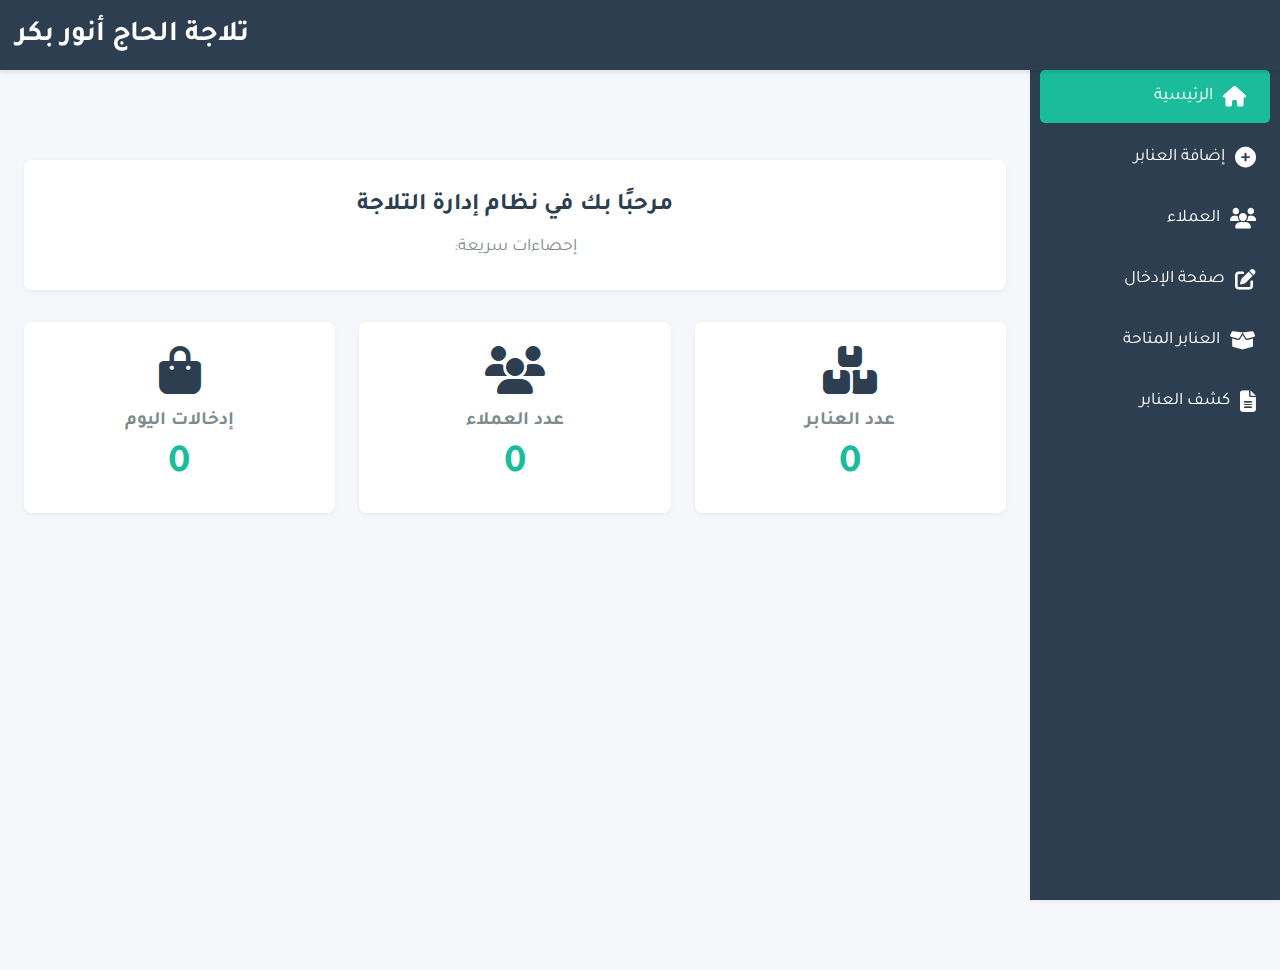
<file: index.html>
<!DOCTYPE html>
<html lang="ar" dir="rtl">
<head>
    <meta charset="UTF-8">
    <meta name="viewport" content="width=device-width, initial-scale=1.0">
    <title>تلاجة الحاج أنور بكر - الرئيسية</title>
    <link rel="stylesheet" href="css/style.css">
    <link rel="stylesheet" href="https://cdnjs.cloudflare.com/ajax/libs/font-awesome/6.4.0/css/all.min.css">
    <link href="https://fonts.googleapis.com/css2?family=Tajawal:wght@400;500;700&display=swap" rel="stylesheet">
</head>
<body>
    <header class="app-header">
    <button class="menu-toggle">☰</button> <div class="logo-container">
        <h1>تلاجة الحاج أنور بكر</h1>
    </div>
</header>

    <nav class="sidebar">
        <ul>
            <li class="active">
                <a href="index.html">
                    <i class="fas fa-home"></i>
                    <span>الرئيسية</span>
                </a>
            </li>
            <li>
                <a href="add-rooms.html">
                    <i class="fas fa-plus-circle"></i>
                    <span>إضافة العنابر</span>
                </a>
            </li>
            <li>
                <a href="clients.html">
                    <i class="fas fa-users"></i>
                    <span>العملاء</span>
                </a>
            </li>
            <li>
                <a href="entry.html">
                    <i class="fas fa-edit"></i>
                    <span>صفحة الإدخال</span>
                </a>
            </li>
            <li>
                <a href="rooms-status.html">
                    <i class="fas fa-box-open"></i>
                    <span>العنابر المتاحة</span>
                </a>
            </li>
            <li>
                <a href="report.html">
                    <i class="fas fa-file-alt"></i>
                    <span>كشف العنابر</span>
                </a>
            </li>
        </ul>
    </nav>

    <div class="main-content">
        <div class="welcome-banner">
            <h2>مرحبًا بك في نظام إدارة التلاجة</h2>
            <p>إحصاءات سريعة:</p>
        </div>

        <div class="stats-cards">
            <div class="stat-card">
                <i class="fas fa-boxes"></i>
                <h3>عدد العنابر</h3>
                <span id="total-rooms">0</span>
            </div>
            
            <div class="stat-card">
                <i class="fas fa-users"></i>
                <h3>عدد العملاء</h3>
                <span id="total-clients">0</span>
            </div>
            
            <div class="stat-card">
                <i class="fas fa-shopping-bag"></i>
                <h3>إدخالات اليوم</h3>
                <span id="today-entries">0</span>
            </div>
        </div>
    </div>

    <script src="js/script.js"></script>
</body>
</html>
</file>
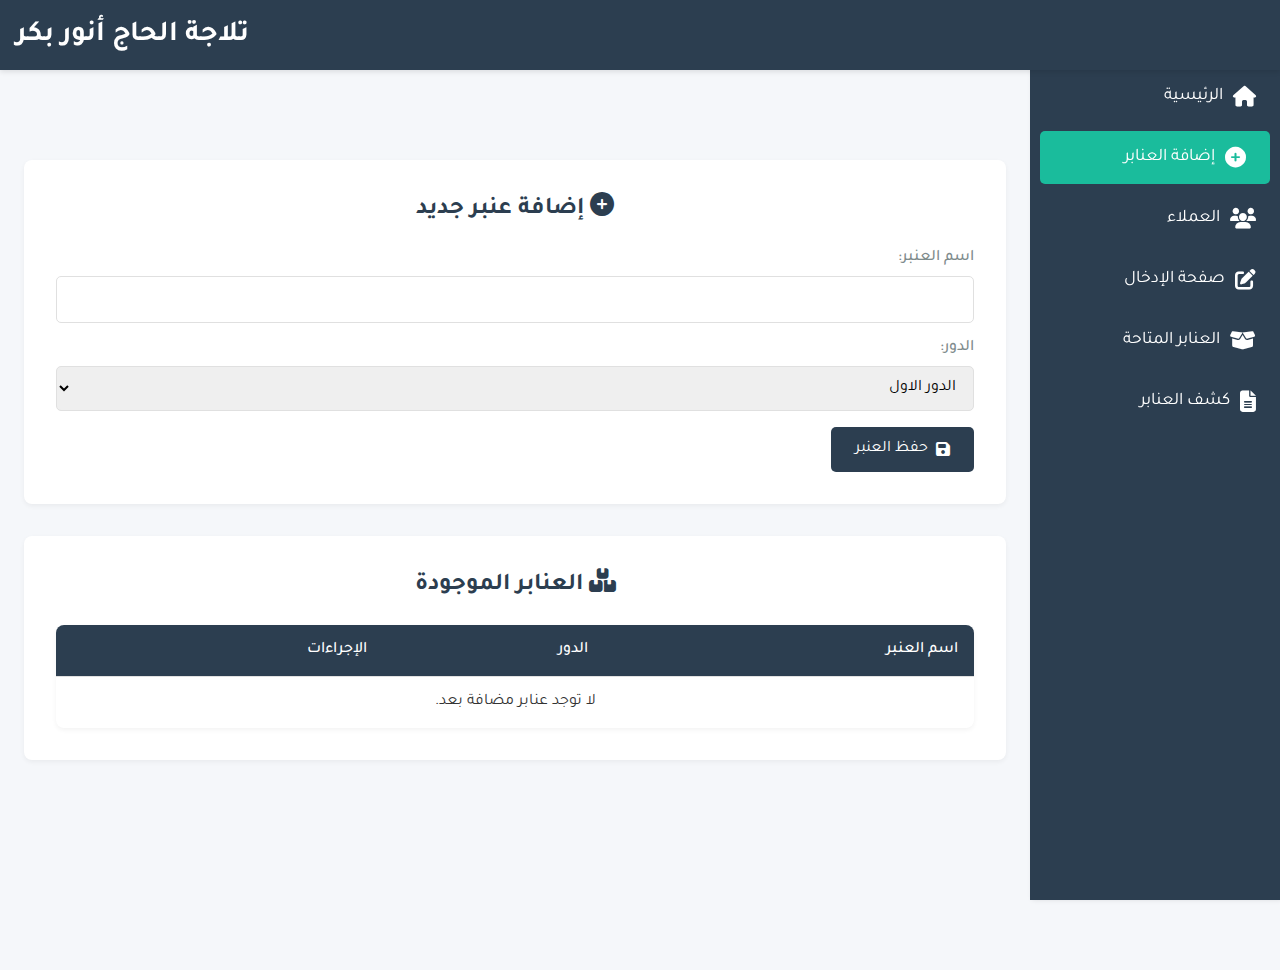
<file: add-rooms.html>
<!DOCTYPE html>
<html lang="ar" dir="rtl">
<head>
    <meta charset="UTF-8">
    <meta name="viewport" content="width=device-width, initial-scale=1.0">
    <title>تلاجة الحاج أنور بكر - إضافة العنابر</title>
    <link rel="stylesheet" href="css/style.css">
    <link rel="stylesheet" href="https://cdnjs.cloudflare.com/ajax/libs/font-awesome/6.4.0/css/all.min.css">
    <link href="https://fonts.googleapis.com/css2?family=Tajawal:wght@400;500;700&display=swap" rel="stylesheet">
</head>
<body>
    <header class="app-header">
        <button class="menu-toggle">☰</button>
        <div class="logo-container">
            <h1>تلاجة الحاج أنور بكر</h1>
        </div>
    </header>

    <nav class="sidebar">
        <ul>
            <li>
                <a href="index.html">
                    <i class="fas fa-home"></i>
                    <span>الرئيسية</span>
                </a>
            </li>
            <li class="active">
                <a href="add-rooms.html">
                    <i class="fas fa-plus-circle"></i>
                    <span>إضافة العنابر</span>
                </a>
            </li>
            <li>
                <a href="clients.html">
                    <i class="fas fa-users"></i>
                    <span>العملاء</span>
                </a>
            </li>
            <li>
                <a href="entry.html">
                    <i class="fas fa-edit"></i>
                    <span>صفحة الإدخال</span>
                </a>
            </li>
            <li>
                <a href="rooms-status.html">
                    <i class="fas fa-box-open"></i>
                    <span>العنابر المتاحة</span>
                </a>
            </li>
            <li>
                <a href="report.html">
                    <i class="fas fa-file-alt"></i>
                    <span>كشف العنابر</span>
                </a>
            </li>
        </ul>
    </nav>

    <div class="main-content">
        <div class="form-container">
            <h2><i class="fas fa-plus-circle"></i> إضافة عنبر جديد</h2>

            <form id="add-room-form">
                <div class="form-group">
                    <label for="room-name">اسم العنبر:</label>
                    <input type="text" id="room-name" required>
                </div>

                <div class="form-group">
                    <label for="floor">الدور:</label>
                    <select id="floor" required>
                        <option value="1">الدور الاول</option>
                        <option value="2">الدور التاني</option>
                        <option value="3">الدور التالت</option>
                    </select>
                </div>

                <button type="submit" class="btn-primary">
                    <i class="fas fa-save"></i> حفظ العنبر
                </button>
            </form>
        </div>

        <div class="room-list-container form-container">
            <h2><i class="fas fa-boxes"></i> العنابر الموجودة</h2>
            <table id="rooms-table">
                <thead>
                    <tr>
                        <th>اسم العنبر</th>
                        <th>الدور</th>
                        <th>الإجراءات</th>
                    </tr>
                </thead>
                <tbody>
                    </tbody>
            </table>
        </div>
    </div>

    <div id="edit-room-modal" class="modal-overlay" style="display:none;">
        <div class="modal-content">
            <h3><i class="fas fa-edit"></i> تعديل العنبر</h3>
            <form id="edit-room-form">
                <input type="hidden" id="edit-room-id">
                <div class="form-group">
                    <label for="edit-room-name">اسم العنبر:</label>
                    <input type="text" id="edit-room-name" required>
                </div>
                <div class="form-group">
                    <label for="edit-floor">الدور:</label>
                    <select id="edit-floor" required>
                        <option value="1">الدور الاول</option>
                        <option value="2">الدور التاني</option>
                        <option value="3">الدور التالت</option>
                    </select>
                </div>
                <div class="form-actions">
                    <button type="submit" class="btn-primary"><i class="fas fa-save"></i> حفظ التعديلات</button>
                    <button type="button" id="cancel-edit-room-btn" class="btn-secondary"><i class="fas fa-times"></i> إلغاء</button>
                </div>
            </form>
        </div>
    </div>

    <script src="js/script.js"></script>
    </body>
</html>
</file>
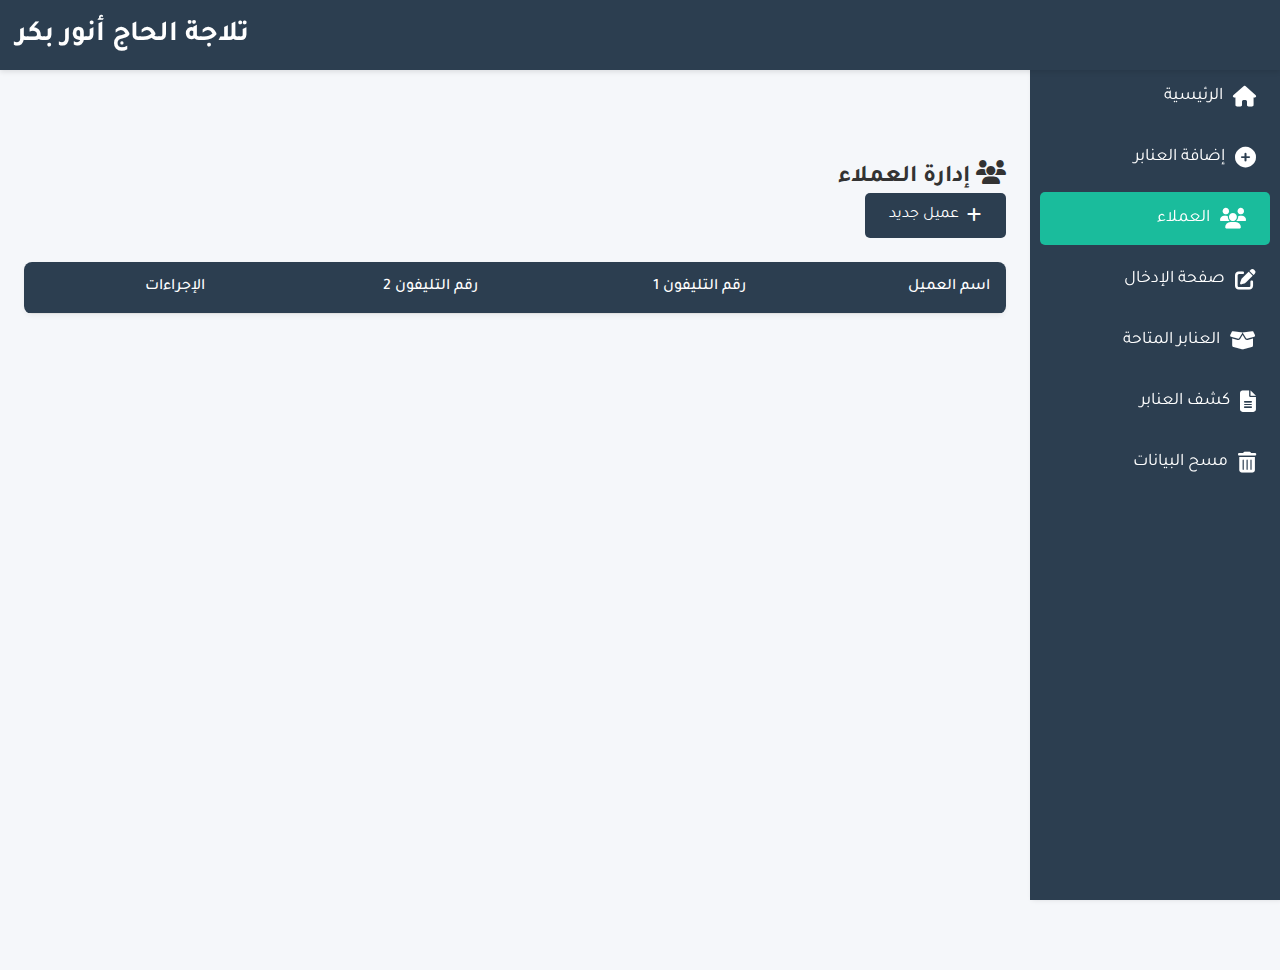
<file: clients.html>
<!DOCTYPE html>
<html lang="ar" dir="rtl">
<head>
    <meta charset="UTF-8">
    <meta name="viewport" content="width=device-width, initial-scale=1.0">
    <title>تلاجة الحاج أنور بكر - العملاء</title>
    <link rel="stylesheet" href="css/style.css">
    <link rel="stylesheet" href="https://cdnjs.cloudflare.com/ajax/libs/font-awesome/6.4.0/css/all.min.css">
    <link href="https://fonts.googleapis.com/css2?family=Tajawal:wght@400;500;700&display=swap" rel="stylesheet">
</head>
<body>
    <header class="app-header">
        <button class="menu-toggle">☰</button> 
        <div class="logo-container">
            <h1>تلاجة الحاج أنور بكر</h1>
        </div>
    </header>

    <nav class="sidebar">
        <ul>
            <li>
                <a href="index.html">
                    <i class="fas fa-home"></i>
                    <span>الرئيسية</span>
                </a>
            </li>
            <li>
                <a href="add-rooms.html">
                    <i class="fas fa-plus-circle"></i>
                    <span>إضافة العنابر</span>
                </a>
            </li>
            <li class="active">
                <a href="clients.html">
                    <i class="fas fa-users"></i>
                    <span>العملاء</span>
                </a>
            </li>
            <li>
                <a href="entry.html">
                    <i class="fas fa-edit"></i>
                    <span>صفحة الإدخال</span>
                </a>
            </li>
            <li>
                <a href="rooms-status.html">
                    <i class="fas fa-box-open"></i>
                    <span>العنابر المتاحة</span>
                </a>
            </li>
            <li>
                <a href="report.html">
                    <i class="fas fa-file-alt"></i>
                    <span>كشف العنابر</span>
                </a>
            </li>
            
            <li>
                <a href="#" id="clear-data-btn">
                    <i class="fas fa-trash-alt"></i>
                    <span>مسح البيانات</span>
                </a>
            </li>
        </ul>
    </nav>

    <div class="main-content">
        <div class="table-container">
            <div class="table-header">
                <h2><i class="fas fa-users"></i> إدارة العملاء</h2>
                <button id="show-add-client-form-btn" class="btn-primary">
                    <i class="fas fa-plus"></i> عميل جديد
                </button>
            </div>

            <div id="client-form-container" class="form-container" style="display: none;">
                <h3 id="client-form-title"><i class="fas fa-user-plus"></i> إضافة عميل جديد</h3> 
                <form id="add-client-form"> <div class="form-group">
                        <label for="client-name">اسم العميل:</label>
                        <input type="text" id="client-name" required>
                    </div>
                    
                    <div class="form-group">
                        <label for="phone1">رقم التليفون 1:</label>
                        <input type="tel" id="phone1" required>
                    </div>
                    
                    <div class="form-group">
                        <label for="phone2">رقم التليفون 2:</label>
                        <input type="tel" id="phone2">
                    </div>
                    
                    <button type="submit" id="save-client-btn" class="btn-primary">
                        <i class="fas fa-save"></i> حفظ العميل
                    </button>
                    <button type="button" id="cancel-client-btn" class="btn-secondary">
                        <i class="fas fa-times"></i> إلغاء
                    </button>
                </form>
            </div>

            <table id="clients-table">
                <thead>
                    <tr>
                        <th>اسم العميل</th>
                        <th>رقم التليفون 1</th>
                        <th>رقم التليفون 2</th>
                        <th>الإجراءات</th>
                    </tr>
                </thead>
                <tbody>
                    </tbody>
            </table>
        </div>
    </div>

    <script src="js/script.js"></script>
    </body>
</html>
</file>
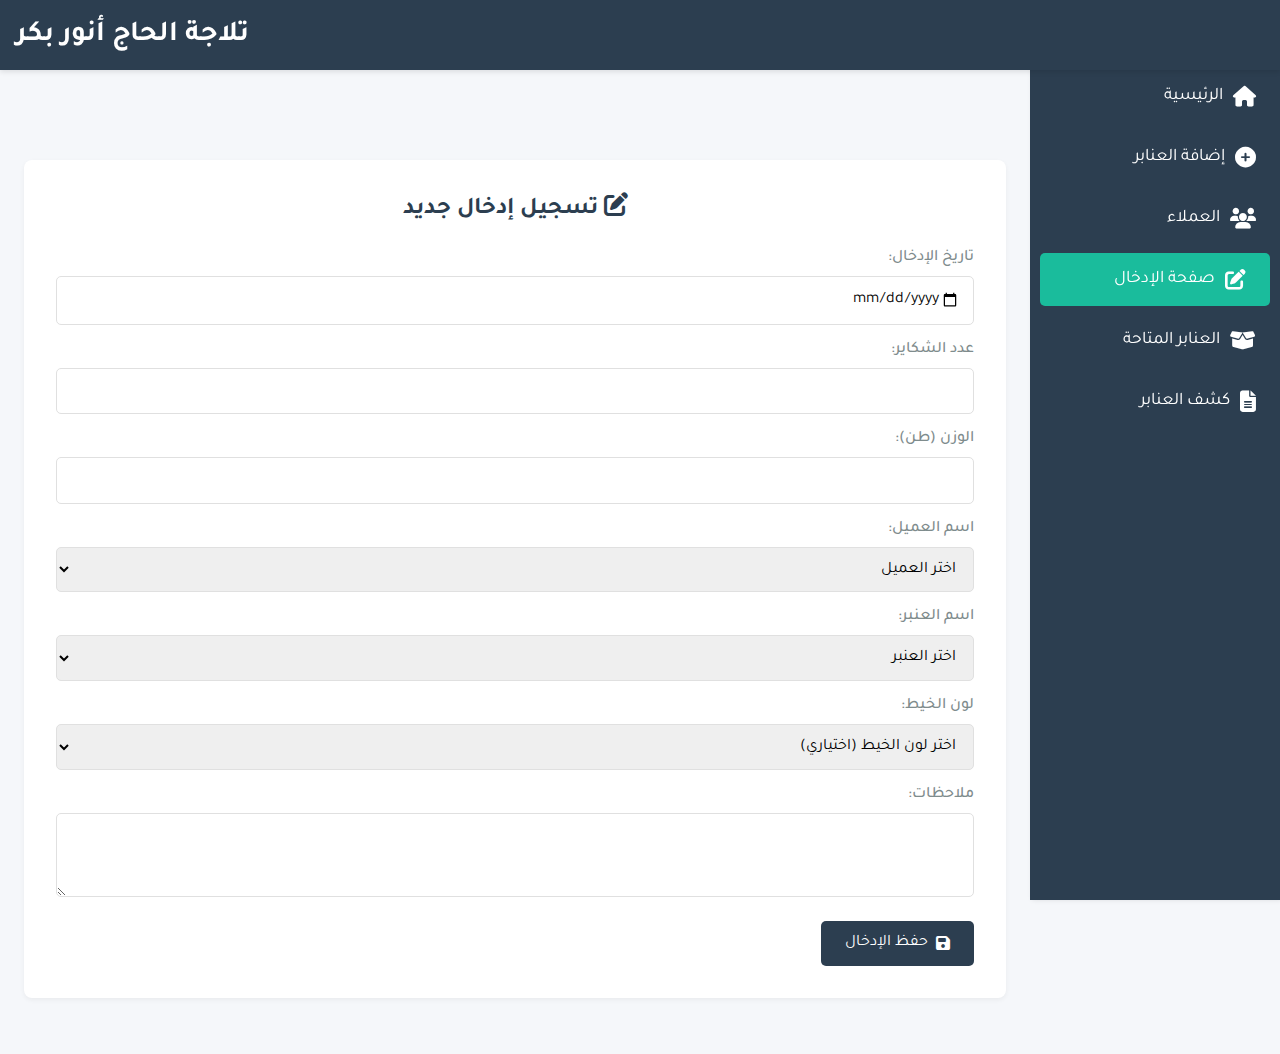
<file: entry.html>
<!DOCTYPE html>
<html lang="ar" dir="rtl">
<head>
    <meta charset="UTF-8">
    <meta name="viewport" content="width=device-width, initial-scale=1.0">
    <title>تلاجة الحاج أنور بكر - صفحة الإدخال</title>
    <link rel="stylesheet" href="css/style.css">
    <link rel="stylesheet" href="https://cdnjs.cloudflare.com/ajax/libs/font-awesome/6.4.0/css/all.min.css">
    <link href="https://fonts.googleapis.com/css2?family=Tajawal:wght@400;500;700&display=swap" rel="stylesheet">
</head>
<body>
    <header class="app-header">
        <button class="menu-toggle">☰</button>
        <div class="logo-container">
            <h1>تلاجة الحاج أنور بكر</h1>
        </div>
    </header>

    <nav class="sidebar">
        <ul>
            <li>
                <a href="index.html">
                    <i class="fas fa-home"></i>
                    <span>الرئيسية</span>
                </a>
            </li>
            <li>
                <a href="add-rooms.html">
                    <i class="fas fa-plus-circle"></i>
                    <span>إضافة العنابر</span>
                </a>
            </li>
            <li>
                <a href="clients.html">
                    <i class="fas fa-users"></i>
                    <span>العملاء</span>
                </a>
            </li>
            <li class="active">
                <a href="entry.html">
                    <i class="fas fa-edit"></i>
                    <span>صفحة الإدخال</span>
                </a>
            </li>
            <li>
                <a href="rooms-status.html">
                    <i class="fas fa-box-open"></i>
                    <span>العنابر المتاحة</span>
                </a>
            </li>
            <li>
                <a href="report.html">
                    <i class="fas fa-file-alt"></i>
                    <span>كشف العنابر</span>
                </a>
            </li>
        </ul>
    </nav>

    <div class="main-content">
        <div class="form-container">
            <h2><i class="fas fa-edit"></i> تسجيل إدخال جديد</h2>
            
            <form id="entry-form">
                <div class="form-group">
                    <label for="entry-date">تاريخ الإدخال:</label>
                    <input type="date" id="entry-date" required>
                </div>
                
                <div class="form-group">
                    <label for="number-of-bags">عدد الشكاير:</label>
                    <input type="number" id="number-of-bags" min="1" required inputmode="numeric">
                </div>
                
                <div class="form-group">
                    <label for="weight">الوزن (طن):</label>
                    <input type="number" id="weight" min="0.01" step="any" required inputmode="decimal">
                </div>
                
                <div class="form-group">
                    <label for="client">اسم العميل:</label>
                    <select id="client" required>
                        <option value="">اختر العميل</option>
                        </select>
                </div>
                
                <div class="form-group">
                    <label for="room">اسم العنبر:</label>
                    <select id="room" required>
                        <option value="">اختر العنبر</option>
                        </select>
                </div>
                
                <div class="form-group">
                    <label for="thread-color">لون الخيط:</label>
                    <select id="thread-color">
                        <option value="">اختر لون الخيط (اختياري)</option>
                        <option value="أحمر">أحمر</option>
                        <option value="أبيض">أبيض</option>
                        <option value="أخضر">أخضر</option>
                        <option value="أصفر">أصفر</option>
                    </select>
                </div>
                
                <div class="form-group">
                    <label for="notes">ملاحظات:</label>
                    <textarea id="notes" rows="3"></textarea>
                </div>
                
                <button type="submit" class="btn-primary">
                    <i class="fas fa-save"></i> حفظ الإدخال
                </button>
            </form>
        </div>
    </div>

    <script src="js/script.js"></script>
    </body>
</html>
</file>
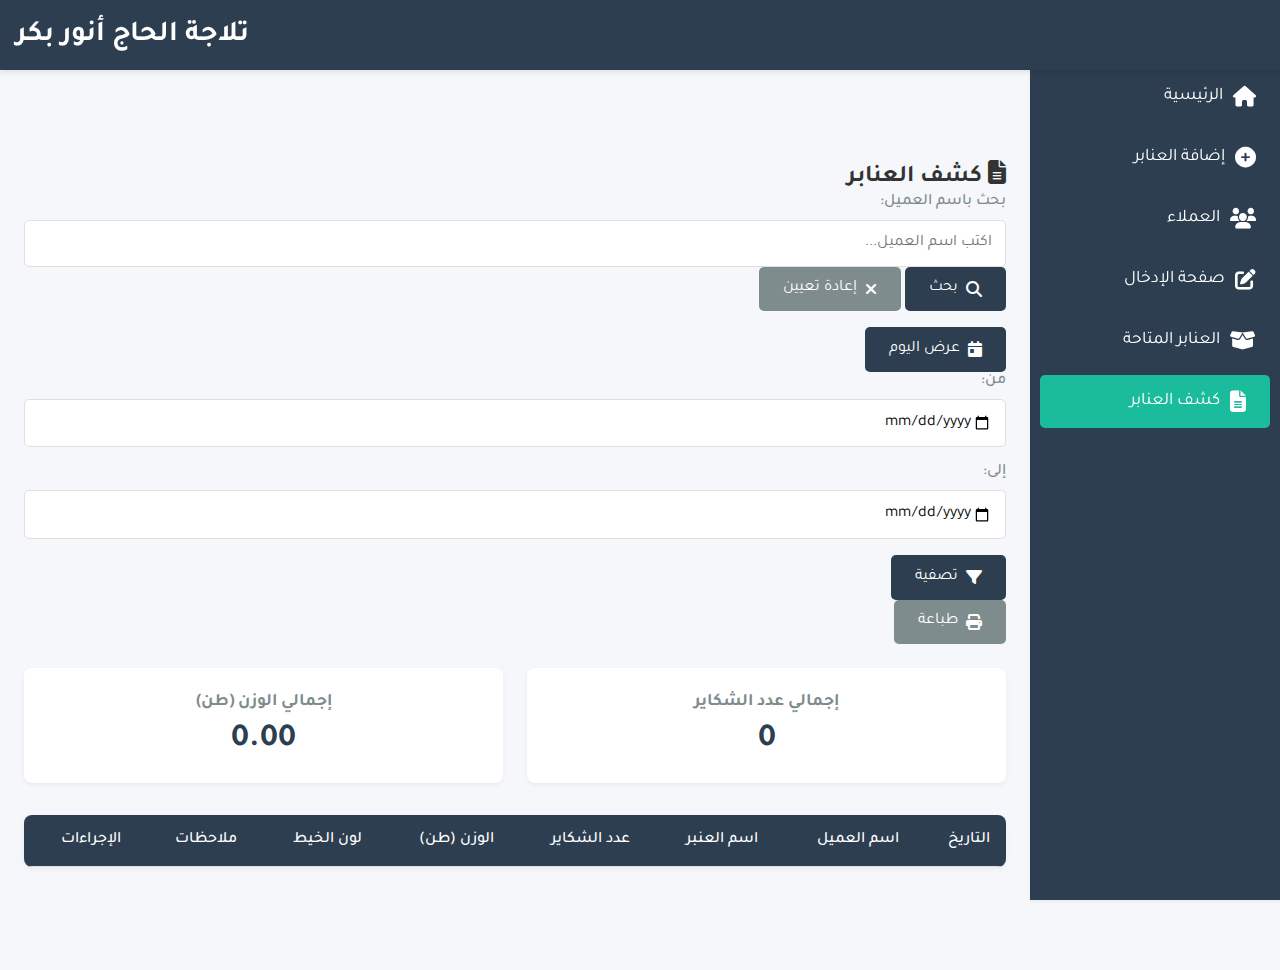
<file: report.html>
<!DOCTYPE html>
<html lang="ar" dir="rtl">
<head>
    <meta charset="UTF-8">
    <meta name="viewport" content="width=device-width, initial-scale=1.0">
    <title>تلاجة الحاج أنور بكر - كشف العنابر</title>
    <link rel="stylesheet" href="css/style.css">
    <link rel="stylesheet" href="https://cdnjs.cloudflare.com/ajax/libs/font-awesome/6.4.0/css/all.min.css">
    <link href="https://fonts.googleapis.com/css2?family=Tajawal:wght@400;500;700&display=swap" rel="stylesheet">
</head>
<body>
    <header class="app-header">
    <button class="menu-toggle">☰</button> <div class="logo-container">
        <h1>تلاجة الحاج أنور بكر</h1>
    </div>
</header>


</div>

    <nav class="sidebar">
        <ul>
            <li>
                <a href="index.html">
                    <i class="fas fa-home"></i>
                    <span>الرئيسية</span>
                </a>
            </li>
            <li>
                <a href="add-rooms.html">
                    <i class="fas fa-plus-circle"></i>
                    <span>إضافة العنابر</span>
                </a>
            </li>
            <li>
                <a href="clients.html">
                    <i class="fas fa-users"></i>
                    <span>العملاء</span>
                </a>
            </li>
            <li>
                <a href="entry.html">
                    <i class="fas fa-edit"></i>
                    <span>صفحة الإدخال</span>
                </a>
            </li>
            <li>
                <a href="rooms-status.html">
                    <i class="fas fa-box-open"></i>
                    <span>العنابر المتاحة</span>
                </a>
            </li>
            <li class="active">
                <a href="report.html">
                    <i class="fas fa-file-alt"></i>
                    <span>كشف العنابر</span>
                </a>
            </li>
        </ul>
    </nav>



    

    <div class="main-content">
        
        <div class="report-container">
            <h2><i class="fas fa-file-alt"></i> كشف العنابر</h2>

            <div class="search-client">
    <div class="form-group">
        <label for="client-search">بحث باسم العميل:</label>
        <input type="text" id="client-search" placeholder="اكتب اسم العميل...">
        <button id="search-client-btn" class="btn-primary">
            <i class="fas fa-search"></i> بحث
        </button>
        <button id="reset-search-btn" class="btn-secondary">
            <i class="fas fa-times"></i> إعادة تعيين
        </button>
    </div>
            
            <div class="report-filters">
                <button id="today-btn" class="btn-primary">
                    <i class="fas fa-calendar-day"></i> عرض اليوم
                </button>
                
                <div class="date-range">
                    <div class="form-group">
                        <label for="from-date">من:</label>
                        <input type="date" id="from-date">
                    </div>
                    
                    <div class="form-group">
                        <label for="to-date">إلى:</label>
                        <input type="date" id="to-date">
                    </div>
                    
                    <button id="filter-btn" class="btn-primary">
                        <i class="fas fa-filter"></i> تصفية
                    </button>
                </div>
                
                <button id="print-btn" class="btn-secondary">
                    <i class="fas fa-print"></i> طباعة
                </button>
            </div>

            <div class="report-summary">
                <div class="summary-card">
                    <h3>إجمالي عدد الشكاير</h3>
                    <span id="total-bags">0</span>
                </div>
                
                <div class="summary-card">
                    <h3>إجمالي الوزن (طن)</h3>
                    <span id="total-weight">0</span>
                </div>
            </div>

            <table id="report-table">
                <thead>
                    <tr>
                        <th>التاريخ</th>
                        <th>اسم العميل</th>
                        <th>اسم العنبر</th>
                        <th>عدد الشكاير</th>
                        <th>الوزن (طن)</th>
                        <th>لون الخيط</th>
                        <th>ملاحظات</th>
                        <th>الإجراءات</th>
                    </tr>
                </thead>
                <tbody>
                    <!-- سيتم ملؤها بواسطة الجافاسكريبت -->
                </tbody>
            </table>
        </div>
    </div>

    <script src="js/script.js"></script>
</body>
</html>
</file>
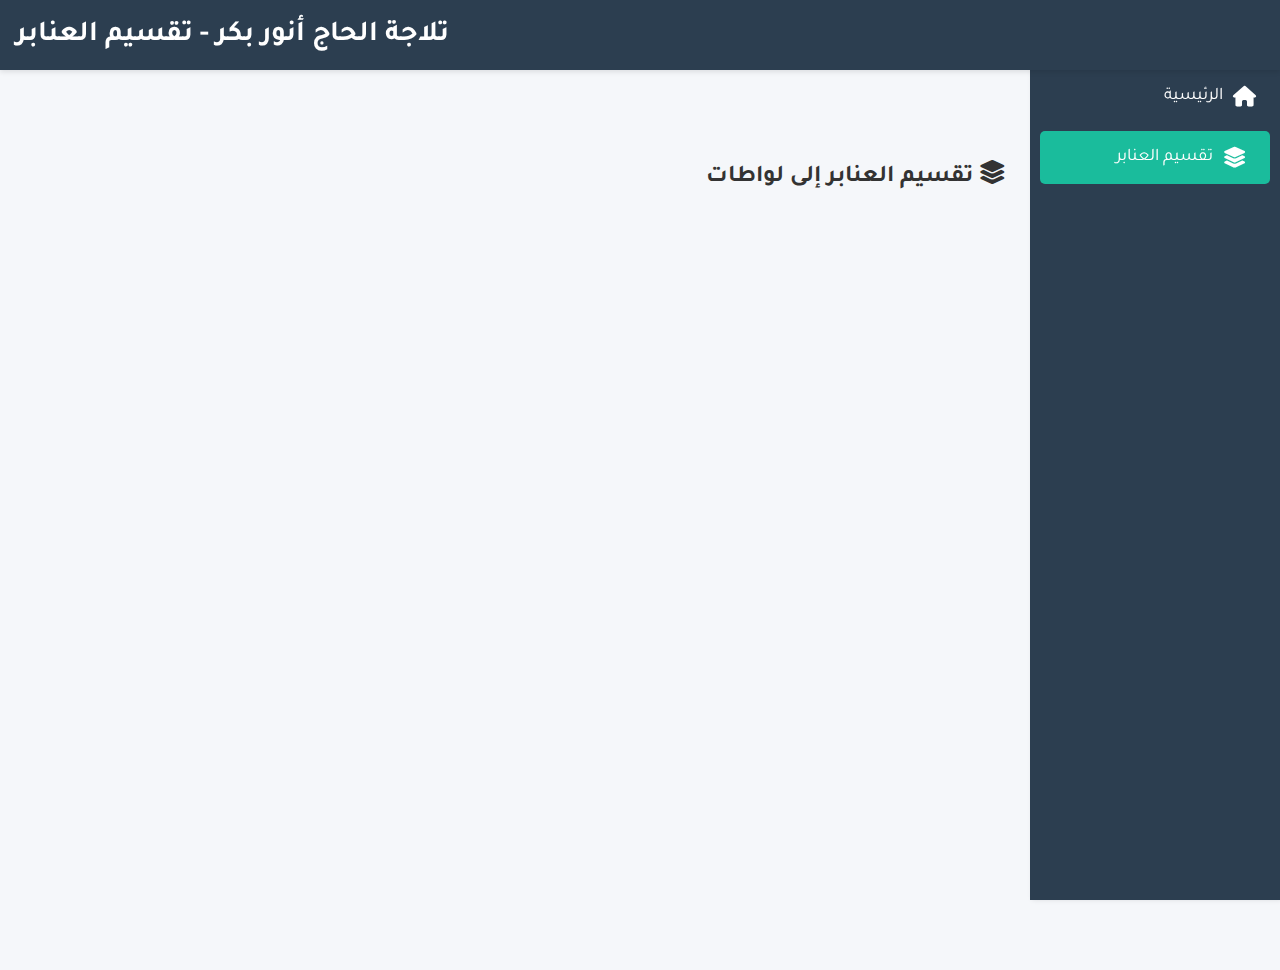
<file: room-division.html>
<!DOCTYPE html>
<html lang="ar" dir="rtl">
<head>
    <meta charset="UTF-8">
    <meta name="viewport" content="width=device-width, initial-scale=1.0">
    <title>تلاجة الحاج أنور بكر - تقسيم العنابر</title>
    <link rel="stylesheet" href="css/style.css">
    <link rel="stylesheet" href="https://cdnjs.cloudflare.com/ajax/libs/font-awesome/6.4.0/css/all.min.css">
    <link href="https://fonts.googleapis.com/css2?family=Tajawal:wght@400;500;700&display=swap" rel="stylesheet">
</head>
<body>
    <header class="app-header">
        <button class="menu-toggle" aria-label="Toggle menu">
            <i class="fas fa-bars"></i>
        </button>
        <div class="logo-container">
            <h1>تلاجة الحاج أنور بكر - تقسيم العنابر</h1>
        </div>
    </header>

    <nav class="sidebar">
        <ul>
            <li>
                <a href="index.html">
                    <i class="fas fa-home"></i>
                    <span>الرئيسية</span>
                </a>
            </li>
            <!-- بقية عناصر القائمة ... -->
            <li>
                <a href="room-division.html" class="active">
                    <i class="fas fa-layer-group"></i>
                    <span>تقسيم العنابر</span>
                </a>
            </li>
        </ul>
    </nav>

    <div class="main-content">
        <div class="rooms-container">
            <h2><i class="fas fa-layer-group"></i> تقسيم العنابر إلى لواطات</h2>
            
            <div class="rooms-list" id="rooms-list">
                <!-- سيتم ملؤها بواسطة الجافاسكريبت -->
            </div>
            
            <div class="room-details-container" id="room-details" style="display: none;">
                <div class="room-details-header">
                    <h3 id="selected-room-name"></h3>
                    <button id="back-to-rooms" class="btn-secondary">
                        <i class="fas fa-arrow-right"></i> العودة للقائمة
                    </button>
                </div>
                
                <div class="division-form">
                    <h4><i class="fas fa-plus-circle"></i> إضافة لوط جديد</h4>
                    <form id="add-lot-form">
                        <div class="form-group">
                            <label for="lot-number">رقم اللوط:</label>
                            <input type="number" id="lot-number" min="1" required>
                        </div>
                        
                        <div class="form-group">
                            <label for="lot-bags">عدد الشكاير:</label>
                            <input type="number" id="lot-bags" min="1" required>
                        </div>
                        
                        <button type="submit" class="btn-primary">
                            <i class="fas fa-plus"></i> إضافة اللوط
                        </button>
                    </form>
                </div>
                
                <div class="lots-container">
                    <h4><i class="fas fa-boxes"></i> اللواطات</h4>
                    <table id="lots-table">
                        <thead>
                            <tr>
                                <th>رقم اللوط</th>
                                <th>عدد الشكاير</th>
                                <th>الإجراءات</th>
                            </tr>
                        </thead>
                        <tbody id="lots-list">
                            <!-- سيتم ملؤها بواسطة الجافاسكريبت -->
                        </tbody>
                    </table>
                </div>
            </div>
        </div>
    </div>

    <script src="js/script.js"></script>
</body>
</html>
</file>
<file: css/style.css>
:root {
    --primary-color: #2c3e50;
    --secondary-color: #1abc9c;
    --available-color: #2ecc71;
    --occupied-color: #e74c3c;
    --light-gray: #f5f7fa;
    --dark-gray: #7f8c8d;
    --border-color: #e0e0e0;
}

* {
    box-sizing: border-box;
    margin: 0;
    padding: 0;
}

body {
    font-family: 'Tajawal', sans-serif;
    background-color: var(--light-gray);
    color: #333;
    direction: rtl;
}

/* Header */
.app-header {
    background-color: var(--primary-color);
    color: white;
    padding: 1rem;
    display: flex;
    align-items: center;
    box-shadow: 0 2px 5px rgba(0,0,0,0.1);
    position: fixed;
    width: 100%;
    top: 0;
    z-index: 100;
    height: 70px;
    position: relative; /* مهم جدًا: يسمح بوضع زر القائمة بشكل مطلق بداخله */
    /* Default for desktop: logo on right */
    justify-content: flex-end; /* Push logo to the right */
    padding-right: 260px; /* Adjust padding to clear sidebar in desktop */
}

.logo-container {
    display: flex;
    align-items: center;
    width: auto; /* Adjusted for desktop to allow header padding */
    justify-content: flex-end; /* Align logo to the right on desktop */
}

.logo-container h1 {
    font-size: 1.8rem;
    margin: 0;
}

/* Menu Toggle Button (for mobile) */
.menu-toggle {
    display: none; /* Hidden by default, shown in mobile media query */
    background: none;
    border: none;
    color: white;
    font-size: 1.8rem;
    cursor: pointer;
    padding: 0.5rem;
}

/* Sidebar */
.sidebar {
    background-color: var(--primary-color);
    color: white;
    width: 250px;
    height: 100vh;
    position: fixed;
    top: 0;
    right: 0;
    padding-top: 70px; /* To be below the fixed header */
    box-shadow: 2px 0 5px rgba(0,0,0,0.1);
    z-index: 99; /* Slightly lower than header */
    overflow-y: auto; /* Enable scrolling if content overflows */
}

.sidebar ul {
    list-style: none;
    padding: 0;
    margin: 0;
}

.sidebar ul li {
    margin-bottom: 0.5rem;
}

.sidebar ul li a {
    display: flex;
    align-items: center;
    padding: 1rem 1.5rem;
    color: white;
    text-decoration: none;
    font-size: 1.1rem;
    transition: background-color 0.3s ease;
}

.sidebar ul li a i {
    margin-left: 10px;
    font-size: 1.3rem;
}

.sidebar ul li a:hover,
.sidebar ul li.active a {
    background-color: var(--secondary-color);
    border-radius: 5px;
    margin: 0 10px;
}

/* Main Content Area */
.main-content {
    margin-right: 250px; /* Space for the sidebar */
    padding: 1.5rem;
    padding-top: 90px; /* Space below the fixed header */
    transition: margin-right 0.3s ease; /* For smooth transition */
    min-height: 100vh; /* Ensure it takes full height */
}

/* Welcome Banner */
.welcome-banner {
    background-color: white;
    padding: 2rem;
    border-radius: 8px;
    box-shadow: 0 2px 5px rgba(0,0,0,0.05);
    margin-bottom: 2rem;
    text-align: center;
}

.welcome-banner h2 {
    color: var(--primary-color);
    margin-bottom: 1rem;
}

.welcome-banner p {
    color: var(--dark-gray);
    font-size: 1.1rem;
}

/* Stats Cards */
.stats-cards {
    display: grid;
    grid-template-columns: repeat(auto-fit, minmax(280px, 1fr));
    gap: 1.5rem;
    margin-bottom: 2rem;
}

.stat-card {
    background-color: white;
    padding: 1.5rem;
    border-radius: 8px;
    box-shadow: 0 2px 5px rgba(0,0,0,0.05);
    text-align: center;
    display: flex;
    flex-direction: column;
    align-items: center;
    justify-content: center;
}

.stat-card i {
    font-size: 3rem;
    color: var(--primary-color);
    margin-bottom: 1rem;
}

.stat-card h3 {
    font-size: 1.2rem;
    color: var(--dark-gray);
    margin-bottom: 0.5rem;
}

.stat-card span {
    font-size: 2.5rem;
    font-weight: bold;
    color: var(--secondary-color);
}

/* Forms */
.form-container {
    background-color: white;
    padding: 2rem;
    border-radius: 8px;
    box-shadow: 0 2px 5px rgba(0,0,0,0.05);
    margin-bottom: 2rem;
}

.form-container h2 {
    color: var(--primary-color);
    margin-bottom: 1.5rem;
    text-align: center;
}

.form-group {
    margin-bottom: 1rem;
}

.form-group label {
    display: block;
    margin-bottom: 0.5rem;
    color: var(--dark-gray);
    font-weight: 500;
}

.form-group input[type="text"],
.form-group input[type="number"],
.form-group input[type="tel"],
.form-group input[type="date"],
.form-group select,
.form-group textarea {
    width: 100%;
    padding: 0.8rem;
    border: 1px solid var(--border-color);
    border-radius: 5px;
    font-family: 'Tajawal', sans-serif;
    font-size: 1rem;
    transition: border-color 0.3s ease;
    text-align: right; /* For RTL */
}

.form-group input:focus,
.form-group select:focus,
.form-group textarea:focus {
    outline: none;
    border-color: var(--primary-color);
}

.form-actions {
    display: flex;
    gap: 1rem;
    margin-top: 1.5rem;
}

.btn-primary, .btn-secondary, .btn-danger, .btn-success {
    display: inline-flex;
    align-items: center;
    justify-content: center;
    padding: 0.8rem 1.5rem;
    border: none;
    border-radius: 5px;
    font-family: 'Tajawal', sans-serif;
    font-size: 1rem;
    cursor: pointer;
    transition: background-color 0.3s ease;
    text-decoration: none; /* For anchor buttons */
    color: white;
}

.btn-primary {
    background-color: var(--primary-color);
}

.btn-primary:hover {
    background-color: #34495e;
}

.btn-secondary {
    background-color: var(--dark-gray);
}

.btn-secondary:hover {
    background-color: #95a5a6;
}

.btn-danger {
    background-color: var(--occupied-color); /* Red */
}

.btn-danger:hover {
    background-color: #c0392b;
}

.btn-success {
    background-color: var(--available-color); /* Green */
}

.btn-success:hover {
    background-color: #27ae60;
}


.btn-primary i, .btn-secondary i, .btn-danger i, .btn-success i {
    margin-left: 8px; /* Space between icon and text */
}

/* Tables */
table {
    width: 100%;
    border-collapse: collapse;
    margin-top: 1.5rem;
    background-color: white;
    border-radius: 8px;
    overflow: hidden; /* Ensures rounded corners apply to content */
    box-shadow: 0 2px 5px rgba(0,0,0,0.05);
}

table th, table td {
    padding: 1rem;
    text-align: right; /* For RTL */
    border-bottom: 1px solid var(--border-color);
}

table thead th {
    background-color: var(--primary-color);
    color: white;
    font-weight: 500;
}

table tbody tr:hover {
    background-color: var(--light-gray);
}

table tbody tr:last-child td {
    border-bottom: none;
}

.table-actions {
    display: flex;
    gap: 0.5rem;
    justify-content: flex-end; /* Align actions to the right */
}

/* Rooms Status Grid */
.rooms-grid {
    display: grid;
    grid-template-columns: repeat(auto-fit, minmax(200px, 1fr));
    gap: 1.5rem;
    margin-top: 1.5rem;
}

.room-card {
    background-color: white;
    padding: 1.5rem;
    border-radius: 8px;
    box-shadow: 0 2px 5px rgba(0,0,0,0.05);
    text-align: center;
    cursor: pointer;
    transition: transform 0.2s ease, box-shadow 0.2s ease;
}

.room-card:hover {
    transform: translateY(-5px);
    box-shadow: 0 4px 10px rgba(0,0,0,0.1);
}

.room-card h3 {
    color: var(--primary-color);
    margin-bottom: 0.5rem;
}

.room-card p {
    color: var(--dark-gray);
    font-size: 0.9rem;
}

.room-card .status {
    font-weight: bold;
    margin-top: 1rem;
    padding: 0.5rem 1rem;
    border-radius: 20px;
    display: inline-block;
}

.room-card.available .status {
    background-color: var(--available-color);
    color: white;
}

.room-card.occupied .status {
    background-color: var(--occupied-color);
    color: white;
}

/* Filters */
.filters {
    display: flex;
    flex-wrap: wrap;
    gap: 1rem;
    background-color: white;
    padding: 1.5rem;
    border-radius: 8px;
    box-shadow: 0 2px 5px rgba(0,0,0,0.05);
    margin-bottom: 1.5rem;
    align-items: flex-end;
}

.filters .form-group {
    flex: 1;
    min-width: 200px; /* Ensure inputs don't get too small */
    margin-bottom: 0; /* Remove extra margin */
}

/* Report Summary */
.report-summary {
    display: grid;
    grid-template-columns: repeat(auto-fit, minmax(250px, 1fr));
    gap: 1.5rem;
    margin-top: 1.5rem;
    margin-bottom: 2rem;
}

.summary-card {
    background-color: white;
    padding: 1.5rem;
    border-radius: 8px;
    box-shadow: 0 2px 5px rgba(0,0,0,0.05);
    text-align: center;
}

.summary-card h3 {
    font-size: 1.1rem;
    color: var(--dark-gray);
    margin-bottom: 0.5rem;
}

.summary-card span {
    font-size: 2rem;
    font-weight: bold;
    color: var(--primary-color);
}

/* Popup Modal for editing */
.modal-overlay {
    position: fixed;
    top: 0;
    left: 0;
    width: 100%;
    height: 100%;
    background-color: rgba(0, 0, 0, 0.5);
    display: flex;
    justify-content: center;
    align-items: center;
    z-index: 1000;
}

.modal-content {
    background-color: white;
    padding: 2rem;
    border-radius: 8px;
    box-shadow: 0 5px 15px rgba(0, 0, 0, 0.3);
    width: 90%;
    max-width: 500px;
    position: relative;
    text-align: right; /* For RTL */
}

.modal-content h3 {
    margin-bottom: 1.5rem;
    color: var(--primary-color);
    text-align: center;
}

.modal-content .form-group {
    margin-bottom: 1rem;
}

.modal-content .form-actions {
    justify-content: center;
    margin-top: 2rem;
}

/* Specific styles for room-division */
.room-details-container {
    background-color: white;
    padding: 2rem;
    border-radius: 8px;
    box-shadow: 0 2px 5px rgba(0,0,0,0.05);
    margin-bottom: 2rem;
}

.room-details-container h2 {
    color: var(--primary-color);
    margin-bottom: 1.5rem;
    text-align: center;
}

.room-details {
    display: flex;
    flex-wrap: wrap;
    justify-content: center;
    gap: 1.5rem;
    margin-bottom: 2rem;
}

.room-details .detail-item {
    background-color: var(--light-gray);
    padding: 1rem 1.5rem;
    border-radius: 5px;
    text-align: center;
}

.room-details .detail-item span {
    display: block;
    font-size: 0.9rem;
    color: var(--dark-gray);
}

.room-details .detail-item strong {
    font-size: 1.3rem;
    color: var(--primary-color);
}

.lots-container {
    margin-top: 2rem;
}

.lots-container h4 {
    color: var(--primary-color);
    margin-bottom: 1rem;
    text-align: center;
}

/* Media Queries */
/* Mobile responsive (max-width: 768px) */
@media (max-width: 768px) {
    .sidebar {
        position: fixed;
        top: 0;
        right: -250px; /* Hidden by default, still slides from right */
        width: 250px;
        height: 100%;
        background-color: var(--primary-color);
        color: white;
        z-index: 1000;
        padding-top: 70px;
        transition: right 0.3s ease-in-out;
        box-shadow: -2px 0 5px rgba(0,0,0,0.2);
    }

    .sidebar.open {
        right: 0; /* Slide in */
    }

    .menu-toggle {
        display: block; /* Show the toggle button */
        position: absolute; /* Re-add absolute positioning */
        top: 50%; /* Center vertically */
        right: 20px; /* Position on the right */
        transform: translateY(-50%); /* Adjust for perfect vertical centering */
        z-index: 1100; /* Ensure it's above other content */
        background: none;
        border: none;
        color: white;
        font-size: 1.8rem;
        cursor: pointer;
        padding: 0.5rem;
    }

    .app-header {
        justify-content: center; /* Center the logo-container */
        flex-direction: row; /* Default flex direction */
        padding: 1rem 70px 1rem 20px; /* Adjust padding: top right bottom left. Right padding leaves space for button */
    }

    .logo-container {
        width: 100%; /* Make it take full width to allow text-align to center */
        text-align: center; /* Center the text within the container */
        /* Removed justify-content for flexbox alignment as text-align handles centering now */
    }

    .logo-container h1 {
        margin: 0; /* Remove any default margins that might interfere with centering */
    }

    .main-content {
        margin-right: 0; /* No margin on small screens by default */
        padding: 1rem;
        padding-top: 80px; /* Adjusted padding-top for smaller header */
        transition: margin-right 0.3s ease-in-out;
    }

    .main-content.pushed {
        margin-right: 250px; /* Push content when sidebar is open */
    }

    .stats-cards {
        grid-template-columns: 1fr; /* Stack cards on small screens */
    }

    .filters {
        flex-direction: column;
        align-items: stretch;
    }
    
    .filters .form-group {
        width: 100%; /* Full width for form groups */
    }

    .form-actions {
        flex-direction: column;
    }

    .table-actions {
        justify-content: center;
        flex-direction: column;
    }

    .modal-content {
        width: 95%; /* Make modal slightly wider on small screens */
        padding: 1.5rem;
    }
}

/* Desktop (min-width: 769px) */
@media (min-width: 769px) {
    .menu-toggle {
        display: none; /* Hide toggle button on desktop */
    }

    .sidebar {
        position: fixed;
        right: 0;
        top: 0;
        width: 250px;
        height: 100vh;
        background-color: var(--primary-color);
        padding-top: 70px;
        box-shadow: 2px 0 5px rgba(0,0,0,0.1);
        color: white;
    }

    .main-content {
        margin-right: 250px; /* Space for the sidebar */
        padding: 1.5rem;
        padding-top: 90px;
    }

    .app-header {
        padding-right: 260px; /* Adjust padding to clear sidebar */
        justify-content: flex-end; /* Push logo to the right */
        flex-direction: row; /* Ensure default row direction */
    }

    .logo-container {
        width: auto; /* Allow logo container to fit content */
        justify-content: flex-end; /* Align h1 to the right within logo container */
    }
}

/* Rooms Status Page specific styles */
.room-card {
    display: flex;
    flex-direction: column;
    justify-content: space-between; /* Distribute space vertically */
    align-items: center;
    text-align: center;
    background-color: white;
    border-radius: 8px;
    box-shadow: 0 4px 8px rgba(0, 0, 0, 0.1);
    padding: 1.5rem;
    cursor: default; /* Change cursor back to default */
    transition: transform 0.2s ease-in-out, box-shadow 0.2s ease-in-out;
    border: 2px solid var(--border-color); /* Add a border for default */
    position: relative; /* For button positioning */
}

.room-card.available {
    border-color: var(--available-color);
}

.room-card.occupied {
    border-color: var(--occupied-color);
}

.room-card h3 {
    color: var(--primary-color);
    margin-bottom: 0.5rem;
    font-size: 1.4rem;
}

.room-card p {
    margin: 0.3rem 0;
    color: var(--dark-gray);
    font-size: 1rem;
}

/* Specific styling for the status text if needed, though now replaced by button */
/* .room-card .status {
    font-weight: bold;
    padding: 0.2rem 0.5rem;
    border-radius: 4px;
    font-size: 0.9rem;
    display: inline-block;
    margin-top: 0.5rem;
}

.room-card.available .status {
    background-color: var(--available-color);
    color: white;
}

.room-card.occupied .status {
    background-color: var(--occupied-color);
    color: white;
} */

.toggle-status-btn {
    margin-top: 1rem;
    padding: 0.6rem 1rem;
    border-radius: 5px;
    font-size: 0.9rem;
    cursor: pointer;
    border: none;
    transition: background-color 0.3s ease;
    display: flex; /* To align icon and text */
    align-items: center;
    gap: 5px; /* Space between icon and text */
}

.btn-success {
    background-color: var(--available-color); /* Green for "تحديد كمشغول" */
    color: white;
}

.btn-success:hover {
    background-color: #21a65f; /* Darker green */
}

.btn-danger {
    background-color: var(--occupied-color); /* Red for "تحديد كمتاح" */
    color: white;
}

.btn-danger:hover {
    background-color: #c0392b; /* Darker red */
}

/* Filters layout improvement (optional) */
.filters {
    display: flex;
    flex-wrap: wrap; /* Allow wrapping on smaller screens */
    gap: 15px; /* Space between filter groups */
    margin-bottom: 1.5rem;
    background-color: white;
    padding: 1rem;
    border-radius: 8px;
    box-shadow: 0 2px 4px rgba(0,0,0,0.05);
    align-items: flex-end; /* Align inputs/selects at the bottom */
}

.filters .form-group {
    flex: 1; /* Allow items to grow */
    min-width: 150px; /* Minimum width before wrapping */
    margin-bottom: 0; /* Remove default margin */
}
</file>
